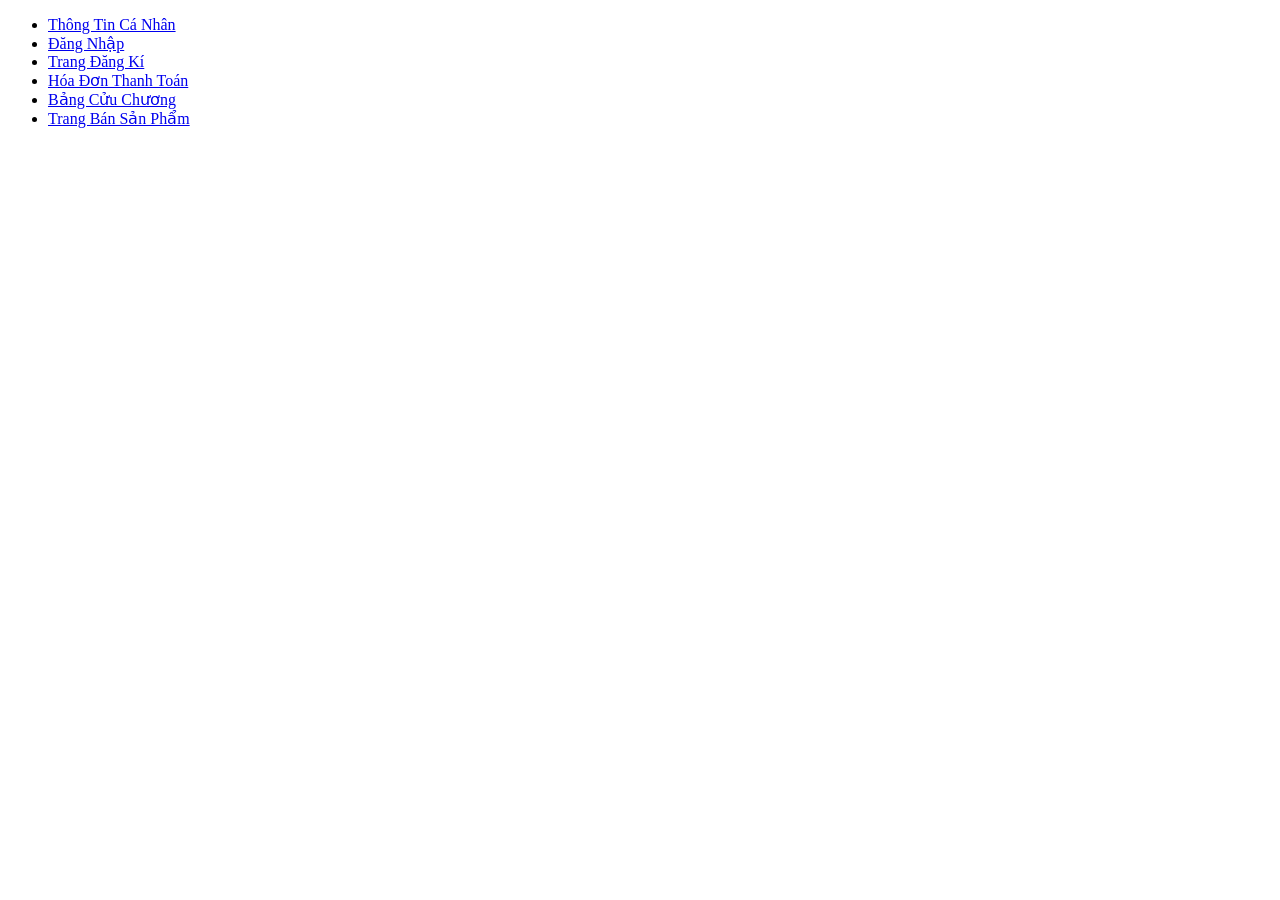
<file: index.html>
<!DOCTYPE html>
<html lang ="vi">
  <head> 
      <title>trang thông tin cá nhân</title>
      <meta charset="utf-8"> 
 </head>
 <body> 
    <ul>
        <li>
            <a href="html/page1.html">
            Thông Tin Cá Nhân 
       </li> 
      <li>
            <a href="html/page2.html">
            Đăng Nhập 
       </li>
       <li>
            <a href="html/page3.html">
            Trang Đăng Kí 
       </li> 
       <li> 
            <a href="html/page4.html">
            Hóa Đơn Thanh Toán 
       </li> 
       <li> 
            <a href="html/page5.html">
            Bảng Cửu Chương 
       </li> 
       <li> 
            <a href="html/page6.html">
            Trang Bán Sản Phẩm 
       </li> 
    </ul>
 </body>
<html>
</file>
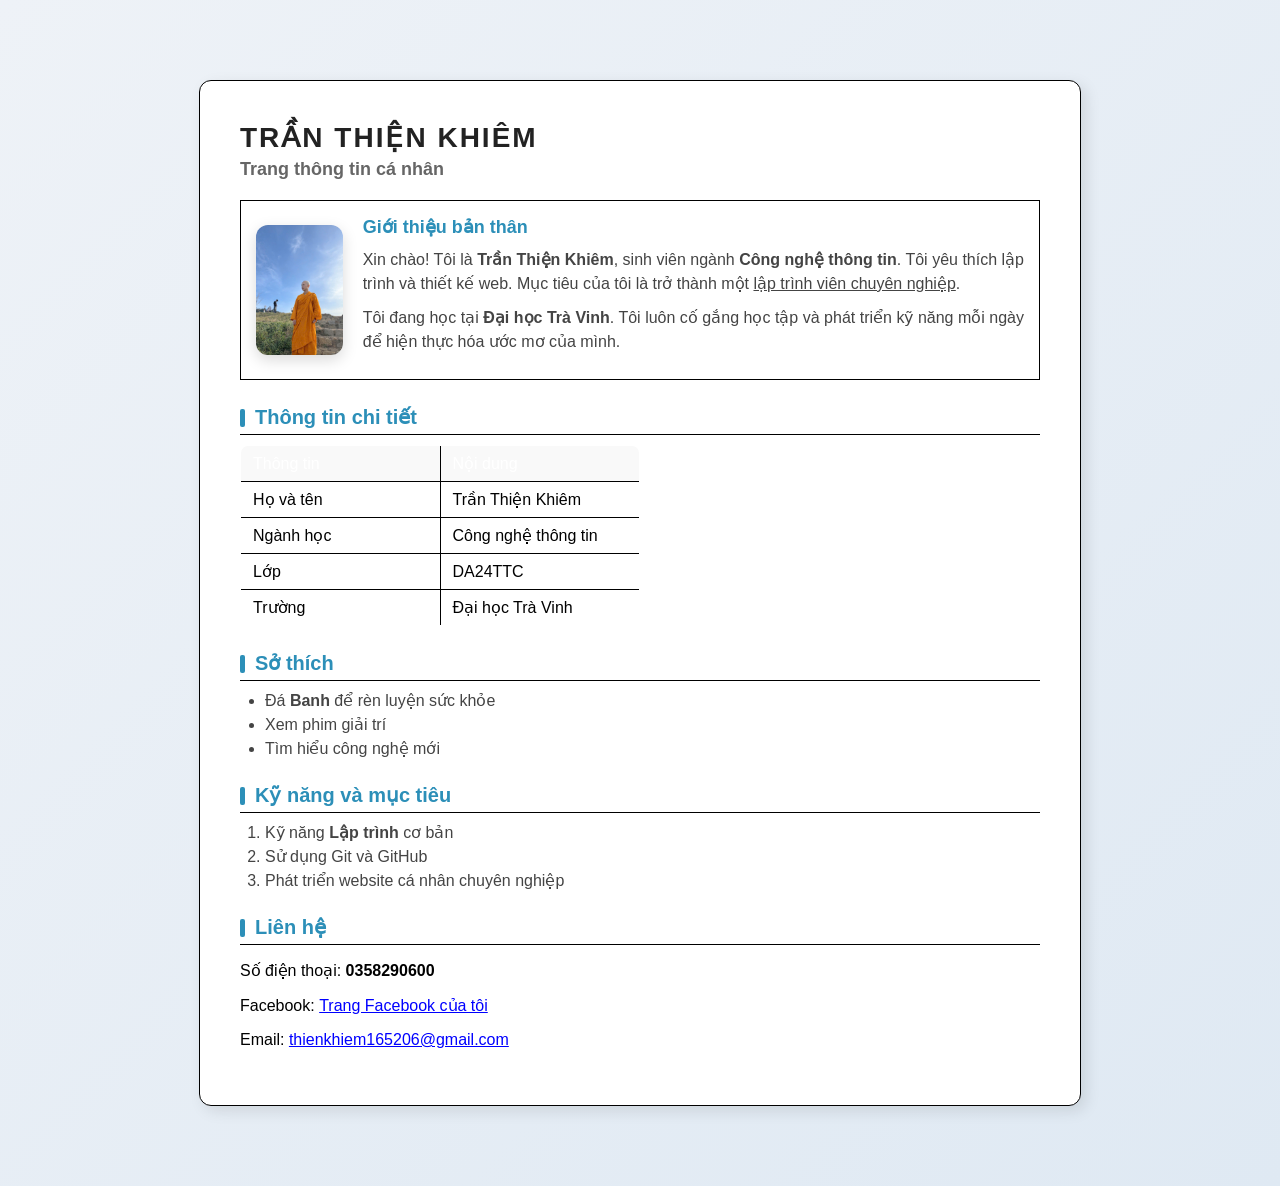
<file: html/page1.html>
<!DOCTYPE html>
<html lang="vi">
<head>
    <meta charset="utf-8">
	<link rel = "stylesheet" href = "../css/style.css">
    <title>Trang thông tin cá nhân - Trần Thiện Khiêm</title>
    <style>
        body {
            font-family: Arial, sans-serif;
            background-color: #f0f0f0;
            display: flex;
            justify-content: center;
            padding: 50px 20px;
            margin: 0;
        }

        .container {
            width: 800px;
            background-color: white;
            padding: 40px;
            border: 1px solid #000;
            box-shadow: 5px 5px 15px rgba(0,0,0,0.1);
        }

        h1 {
            font-size: 28px;
            margin: 0;
            text-transform: uppercase;
        }

        .subtitle {
            font-weight: bold;
            font-size: 18px;
            margin-top: 5px;
            margin-bottom: 20px;
        }

        .intro-box {
            display: flex;
            border: 1px solid #000;
            padding: 15px;
            margin-bottom: 20px;
        }

        .avatar {
            width: 150px;
            height: auto;
            border: 1px solid #ccc;
            margin-right: 20px;
            object-fit: cover;
        }

        .intro-content h3 {
            margin-top: 0;
            margin-bottom: 10px;
            font-size: 18px;
        }

        .intro-content p {
            margin: 0 0 10px 0;
            line-height: 1.5;
            text-align: justify;
        }

        h2 {
            font-size: 20px;
            margin-top: 25px;
            margin-bottom: 10px;
            border-bottom: 1px solid #000;
            padding-bottom: 5px;
        }

        table {
            border-collapse: collapse;
            width: 50%;
            margin-bottom: 20px;
        }

        table, th, td {
            border: 1px solid #000;
        }

        th, td {
            padding: 8px 12px;
            text-align: left;
        }

        th {
            background-color: #f9f9f9;
            width: 30%;
        }

        ul, ol {
            margin: 10px 0;
            padding-left: 25px;
        }

        li {
            margin-bottom: 5px;
        }

        .contact-link {
            color: blue;
            text-decoration: underline;
        }
    </style>
</head>
<body>
    
    <div class="container">
        <h1>TRẦN THIỆN KHIÊM</h1>
        <div class="subtitle">Trang thông tin cá nhân</div>

        <div class="intro-box">
          <img src="../assets/images/ce46c5b9b3f832a66be9.jpg" alt="Ảnh đại diện" width="150">
            
            <div class="intro-content">
                <h3>Giới thiệu bản thân</h3>
                <p>
                    Xin chào! Tôi là <b>Trần Thiện Khiêm</b>, sinh viên ngành <b>Công nghệ thông tin</b>. Tôi yêu thích lập trình và thiết kế web. Mục tiêu của tôi là trở thành một <u>lập trình viên chuyên nghiệp</u>.
                </p>
                <p>
                    Tôi đang học tại <b>Đại học Trà Vinh</b>. Tôi luôn cố gắng học tập và phát triển kỹ năng mỗi ngày để hiện thực hóa ước mơ của mình.
                </p>
            </div>
        </div>

        <h2>Thông tin chi tiết</h2>
        <table>
            <tr>
                <th>Thông tin</th>
                <th>Nội dung</th>
            </tr>
            <tr>
                <td>Họ và tên</td>
                <td>Trần Thiện Khiêm</td>
            </tr>
            <tr>
                <td>Ngành học</td>
                <td>Công nghệ thông tin</td>
            </tr>
            <tr>
                <td>Lớp</td>
                <td>DA24TTC</td>
            </tr>
            <tr>
                <td>Trường</td>
                <td>Đại học Trà Vinh</td>
            </tr>
        </table>

        <h2>Sở thích</h2>
        <ul>
            <li>Đá <b>Banh</b> để rèn luyện sức khỏe</li>
            <li>Xem phim giải trí</li>
            <li>Tìm hiểu công nghệ mới</li>
        </ul>

        <h2>Kỹ năng và mục tiêu</h2>
        <ol>
            <li>Kỹ năng <b>Lập trình</b> cơ bản</li>
            <li>Sử dụng Git và GitHub</li>
            <li>Phát triển website cá nhân chuyên nghiệp</li>
        </ol>

        <h2>Liên hệ</h2>
        <p>Số điện thoại: <b>0358290600</b></p>
        <p>Facebook: <a href="https://www.facebook.com/share/18dQPaYZVo/" class="contact-link" target="_blank">Trang Facebook của tôi</a></p>
        <p>Email: <a href="mailto:thienkhiem165206@gmail.com" class="contact-link">thienkhiem165206@gmail.com</a></p>

    </div>

</body>
</html>

</body>
</html>
</file>
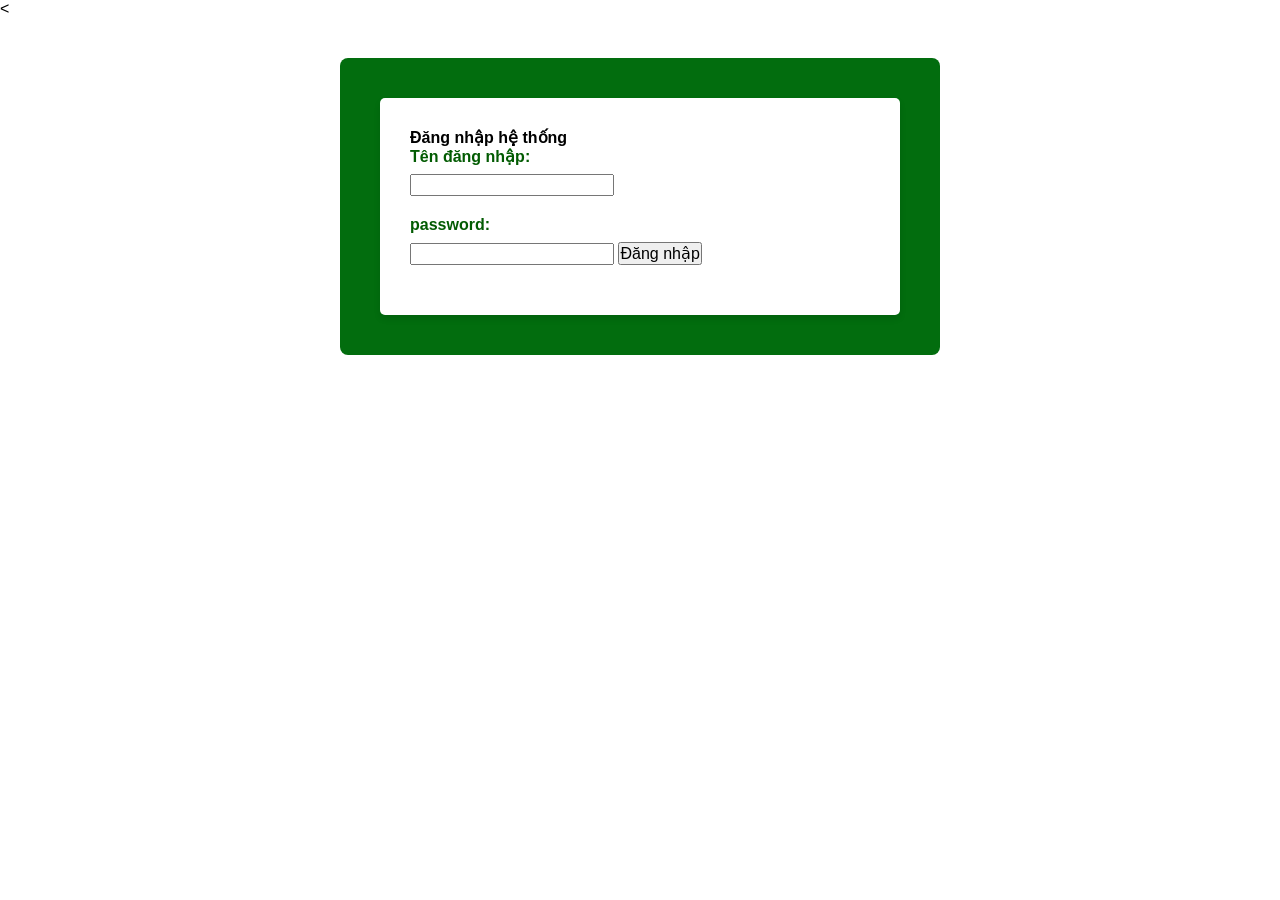
<file: html/page2.html>
<<!DOCTYPE html>
<html lang="vi">
<head>
   <title>Thiết kế form</title>
   <meta charset ="utf-8">
   <link rel="stylesheet"href="../css/style2.css">
</head>
<body>
    <div class="container">
        <form id="frmLogin">
            <h3>Đăng nhập hệ thống</h3>
            <div class="form-group">
                <label class="label" for="txtUsername">Tên đăng nhập:</label>
               <input class="form-control" type="text"id="txtUsername"name="txtUsername">
               </div>
               <div class="form-group">
                <label class="label" for="txtUsername">password:</label>
               <input class="form-control" type="password"id="txtPassword"name="txtPassword">
               <input type="submit"id="sbLogin"name="sbLogin"value="Đăng nhập">
        </form>
    </div>
</body>
</html>
</file>
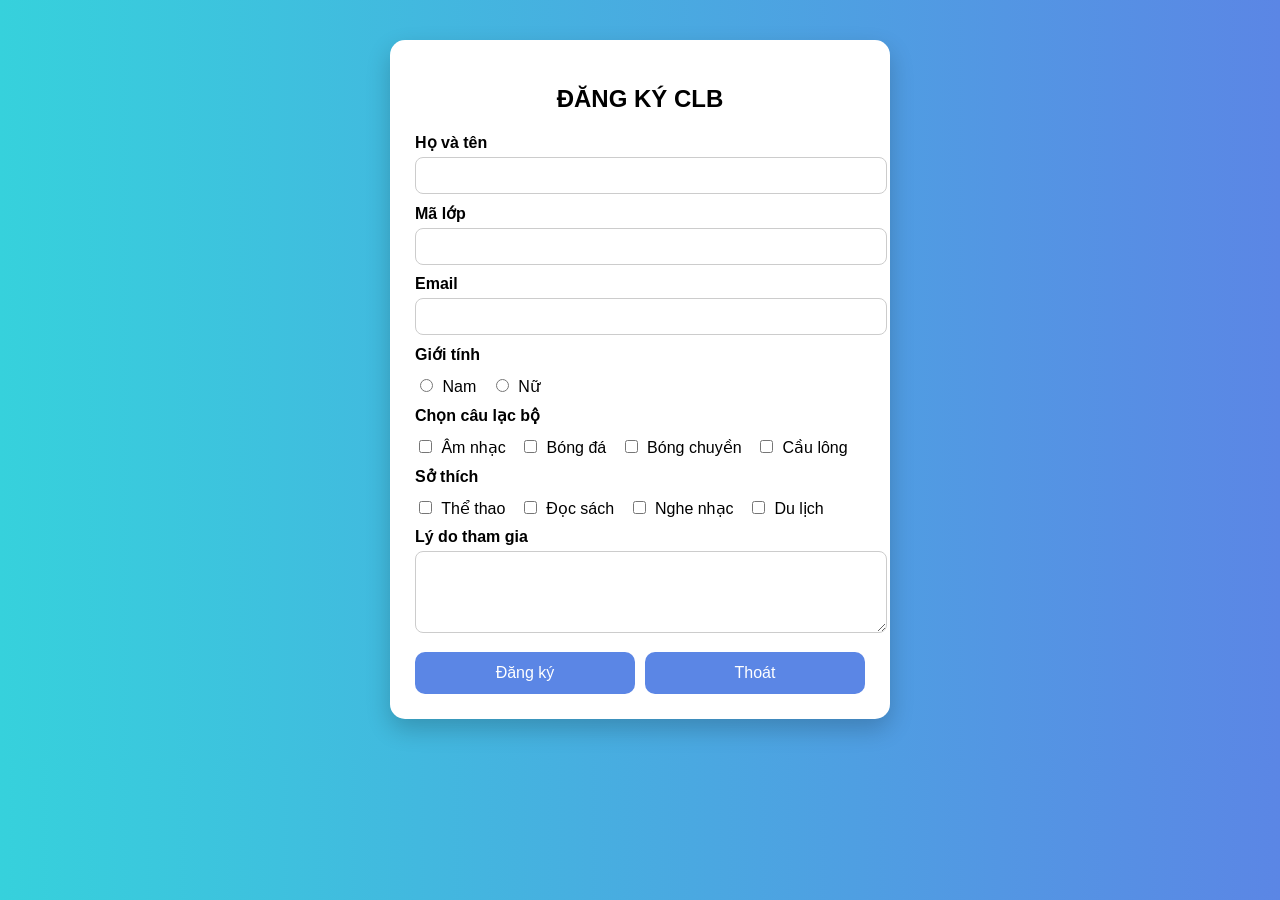
<file: html/page3.html>
<!DOCTYPE html>
<html lang="vi">
<head>
    <meta charset="UTF-8">
    <title>Đăng ký CLB</title>
    <link rel="stylesheet" href="../css/style3.css">
</head>

<body>

<div class="container">
    <h2>ĐĂNG KÝ CLB</h2>

    <form>
        <label>Họ và tên</label>
        <input type="text" required>

        <label>Mã lớp</label>
        <input type="text" required>

        <label>Email</label>
        <input type="email" required>

        <label>Giới tính</label>
        <div class="gender">
            <label><input type="radio" name="gioitinh"> Nam</label>
            <label><input type="radio" name="gioitinh"> Nữ</label>
        </div>

        <label>Chọn câu lạc bộ</label>
        <div class="group">
            <label><input type="checkbox"> Âm nhạc</label>
            <label><input type="checkbox"> Bóng đá</label>
            <label><input type="checkbox"> Bóng chuyền</label>
            <label><input type="checkbox"> Cầu lông</label>
        </div>

        <label>Sở thích</label>
        <div class="group">
            <label><input type="checkbox"> Thể thao</label>
            <label><input type="checkbox"> Đọc sách</label>
            <label><input type="checkbox"> Nghe nhạc</label>
            <label><input type="checkbox"> Du lịch</label>
        </div>

        <label>Lý do tham gia</label>
        <textarea rows="4"></textarea>

        <div class="btn-group">
            <button type="submit">Đăng ký</button>
            <button type="reset">Thoát</button>
        </div>
    </form>
</div>

</body>
</html>
</file>
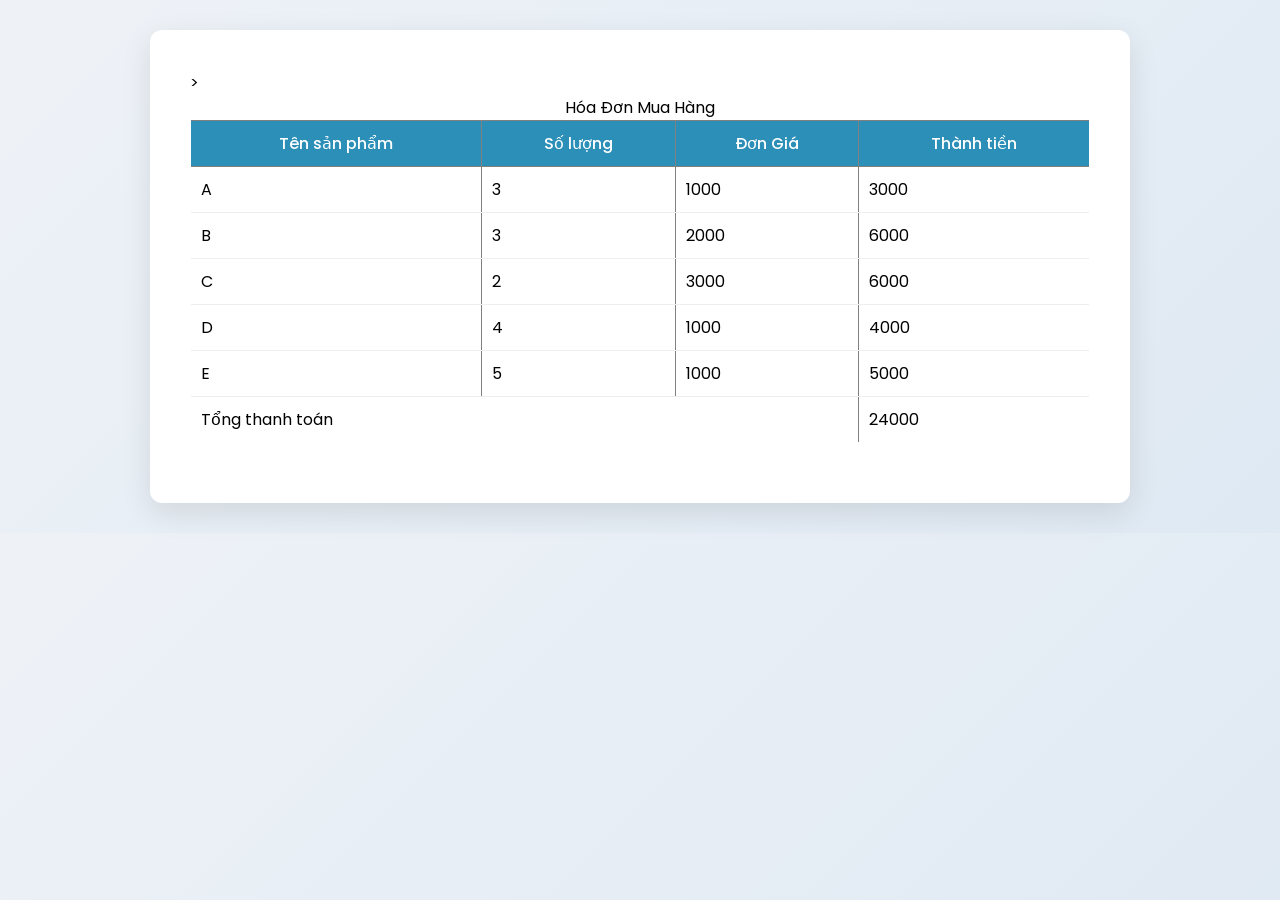
<file: html/page4.html>
<!DOCTYPE html>
<html lang="vi">
<head>
    <meta charset="UTF-8">
    <title>Hóa đơn mua hàng</title>
    <link rel="stylesheet" href="../css/style4.css">
</head>
<body>
<div class="container">
    <table border="1">
        <caption>Hóa Đơn Mua Hàng</caption> 
        <tr>
            <th> Tên sản phẩm</th>
            <th> Số lượng</th>
            <th> Đơn Giá</th>
            <th> Thành tiền</th>
        </tr>
        <tr>
            <td>A</td>
            <td class="sl">3</td>
            <td class="dg">1000</td>
            <td class="tt">3000</td>
        </tr>
        <tr>
            <td>B</td>
            <td class="sl">3</td>
            <td class="dg">2000</td>
            <td class="tt">6000</td>
        </tr>
        <tr>
            <td>C</td>
            <td class="sl">2</td>
            <td class="dg">3000</td>
            <td class="tt">6000</td>
        </tr>
        <tr>
            <td>D</td>
            <td class="sl">4</td>
            <td class="dg">1000</td>
            <td class="tt">4000</td>
        </tr>
       <tr>>
            <td>E</td>
            <td class="dg">5</td>
            <td class="dg">1000</td>
            <td class="tt">5000</td>
        </tr>
        <tr>
        <td colspan="3"> Tổng thanh toán </td>
        <td id ="kg">24000</td>
        </tr>
    </table>
    </div>
    <script>
        const soLuong = document.getElementByClassName("sl");//list Collection truy xuat
        const donGia = document.getElementByClassName("dg");
        const thanhToan = document.getElementByClassName("tt");
        Let tongthanhtoan= 0;
        //Duyet qua moi dong
        for (let i = 0; i < soluong.length; i++);
        {
            ThanhTien[i].innerHTML=soluong[i].innerHTML * donGia[i].innerHTMLa;
            tongThanhToan + = parserInt(thanhTien[i].innerHTML);
        }
        document.getElementById("kq").innerHTML= tongThanhToan;
    
    </script>
</file>
<file: css/style.css>
/* IMPORT FONT ĐẸP */
@import url('https://fonts.googleapis.com/css2?family=Poppins:wght@300;400;600&display=swap');

/* RESET */
body {
    margin: 0;
    font-family: 'Poppins', sans-serif;
    background: linear-gradient(135deg, #eef2f7, #dfe9f3);
    display: flex;
    justify-content: center;
}

/* KHUNG */
.container {
    width: 900px;
    background: #ffffff;
    padding: 40px;
    margin: 30px 0;
    border-radius: 12px;
    box-shadow: 0 10px 30px rgba(0,0,0,0.1);
}

/* ===== HEADER ===== */
h1 {
    font-size: 28px;
    letter-spacing: 2px;
    margin-bottom: 5px;
    color: #222;
}

.subtitle {
    color: #666;
    margin-bottom: 25px;
    font-size: 15px;
}

/* ===== INTRO ===== */
.intro-box {
    display: flex;
    align-items: center;
    gap: 20px;
    margin-bottom: 25px;
}

/* AVATAR */
.intro-box img {
    width: 130px;
    height: 130px;
    border-radius: 12px;
    object-fit: cover;
    box-shadow: 0 5px 15px rgba(0,0,0,0.15);
}

/* TEXT */
.intro-content h3 {
    color: #2c8fb8;
    margin-bottom: 10px;
}

.intro-content p {
    margin: 0 0 8px;
    line-height: 1.6;
    color: #444;
}

/* ===== TITLE ===== */
h2 {
    position: relative;
    font-size: 18px;
    color: #2c8fb8;
    margin-top: 30px;
    margin-bottom: 10px;
    padding-left: 15px;
}

h2::before {
    content: "";
    position: absolute;
    left: 0;
    top: 4px;
    width: 5px;
    height: 18px;
    background: #2c8fb8;
    border-radius: 2px;
}

/* ===== TABLE ===== */
table {
    width: 100%;
    border-collapse: collapse;
    margin-bottom: 20px;
    border-radius: 8px;
    overflow: hidden;
}

th {
    background: #2c8fb8;
    color: white;
    padding: 10px;
    font-weight: 500;
}

td {
    padding: 10px;
    border-bottom: 1px solid #eee;
}

/* ===== LIST ===== */
ul, ol {
    padding-left: 20px;
}

li {
    margin-bottom: 6px;
    color: #444;
}

/* ===== CONTACT ===== */
.contact-link {
    color: #2c8fb8;
    text-decoration: none;
    font-weight: 500;
}

.contact-link:hover {
    text-decoration: underline;
}

/* ===== HOVER NHẸ ===== */
.container:hover {
    transform: scale(1.005);
    transition: 0.3s;
}
</file>
<file: css/style2.css>
* {
    padding: 0;
    margin: 0;
    box-sizing: border-box; 
    font-family: 'Segoe UI', Tahoma, Geneva, Verdana, sans-serif;
    font-size: medium;
}

div.container {
    max-width: 600px; 
    margin: 40px auto; 
    background-color: rgb(2, 109, 14);
    padding: 40px; 
    border-radius: 8px; 
}

div.container form {
    background-color: rgb(255, 255, 255);
    padding: 30px;
    border-radius: 5px;
    box-shadow: 0 4px 6px rgba(0,0,0,0.1); 
}

form h3.title {
    text-transform: uppercase;
    text-align: center;
    color: rgb(27, 51, 3);
    font-size: 1.4rem;
    letter-spacing: 3px;
    margin-bottom: 25px; 
}

.form-group {
    display: block;
    margin-bottom: 20px; 
}

.label {
    display: block; 
    color: rgb(2, 91, 2);
    font-weight: 600;
    margin-bottom: 8px; 
}

form-control {
    display: block;
    width: 100%;
    padding: 10px; 
    border: 1px solid #ccc;
    border-radius: 4px;
    outline: none;
}

.button {
    background-color: burlywood;
    color: #4a6b6d; 
    border: none;
    border-radius: 5px;
    padding: 12px 20px; 
    margin-top: 10px;
    cursor: pointer;
    width: 100%; 
    font-weight: bold;
    transition: background 0.3s ease;
}

.button:hover {
    background-color: #d2b48c; 
}
</file>
<file: css/style3.css>
body {
    font-family: Arial, sans-serif;
    background: linear-gradient(to right, #36d1dc, #5b86e5);
}

.container {
    width: 450px;
    margin: 40px auto;
    background: #fff;
    padding: 25px;
    border-radius: 15px;
    box-shadow: 0 10px 25px rgba(0,0,0,0.2);
}

h2 {
    text-align: center;
    margin-bottom: 20px;
}

label {
    font-weight: bold;
    display: block;
    margin-top: 10px;
}

input, textarea {
    width: 100%;
    padding: 10px;
    margin-top: 5px;
    border-radius: 8px;
    border: 1px solid #ccc;
}

input:focus, textarea:focus {
    border-color: #5b86e5;
    box-shadow: 0 0 5px #5b86e5;
}

/* Nhóm radio + checkbox */
.gender label,
.group label {
    display: inline-block;
    margin-right: 10px;
    font-weight: normal;
}

.gender input,
.group input {
    width: auto;
    margin-right: 5px;
}

/* Nút */
.btn-group {
    display: flex;
    gap: 10px;
    margin-top: 15px;
}

button {
    flex: 1;
    padding: 12px;
    border: none;
    border-radius: 10px;
    background: #5b86e5;
    color: white;
    font-size: 16px;
    cursor: pointer;
}

button:hover {
    background: #3c5ccf;
}
</file>
<file: css/style4.css>
/* IMPORT FONT ĐẸP */
@import url('https://fonts.googleapis.com/css2?family=Poppins:wght@300;400;600&display=swap');

/* RESET */
body {
    margin: 0;
    font-family: 'Poppins', sans-serif;
    background: linear-gradient(135deg, #eef2f7, #dfe9f3);
    display: flex;
    justify-content: center;
}

/* KHUNG */
.container {
    width: 900px;
    background: #ffffff;
    padding: 40px;
    margin: 30px 0;
    border-radius: 12px;
    box-shadow: 0 10px 30px rgba(0,0,0,0.1);
}

/* ===== HEADER ===== */
h1 {
    font-size: 28px;
    letter-spacing: 2px;
    margin-bottom: 5px;
    color: #222;
}

.subtitle {
    color: #666;
    margin-bottom: 25px;
    font-size: 15px;
}

/* ===== INTRO ===== */
.intro-box {
    display: flex;
    align-items: center;
    gap: 20px;
    margin-bottom: 25px;
}

/* AVATAR */
.intro-box img {
    width: 130px;
    height: 130px;
    border-radius: 12px;
    object-fit: cover;
    box-shadow: 0 5px 15px rgba(0,0,0,0.15);
}

/* TEXT */
.intro-content h3 {
    color: #2c8fb8;
    margin-bottom: 10px;
}

.intro-content p {
    margin: 0 0 8px;
    line-height: 1.6;
    color: #444;
}

/* ===== TITLE ===== */
h2 {
    position: relative;
    font-size: 18px;
    color: #2c8fb8;
    margin-top: 30px;
    margin-bottom: 10px;
    padding-left: 15px;
}

h2::before {
    content: "";
    position: absolute;
    left: 0;
    top: 4px;
    width: 5px;
    height: 18px;
    background: #2c8fb8;
    border-radius: 2px;
}

/* ===== TABLE ===== */
table {
    width: 100%;
    border-collapse: collapse;
    margin-bottom: 20px;
    border-radius: 8px;
    overflow: hidden;
}

th {
    background: #2c8fb8;
    color: white;
    padding: 10px;
    font-weight: 500;
}

td {
    padding: 10px;
    border-bottom: 1px solid #eee;
}

/* ===== LIST ===== */
ul, ol {
    padding-left: 20px;
}

li {
    margin-bottom: 6px;
    color: #444;
}

/* ===== CONTACT ===== */
.contact-link {
    color: #2c8fb8;
    text-decoration: none;
    font-weight: 500;
}

.contact-link:hover {
    text-decoration: underline;
}

/* ===== HOVER NHẸ ===== */
.container:hover {
    transform: scale(1.005);
    transition: 0.3s;
}
</file>
